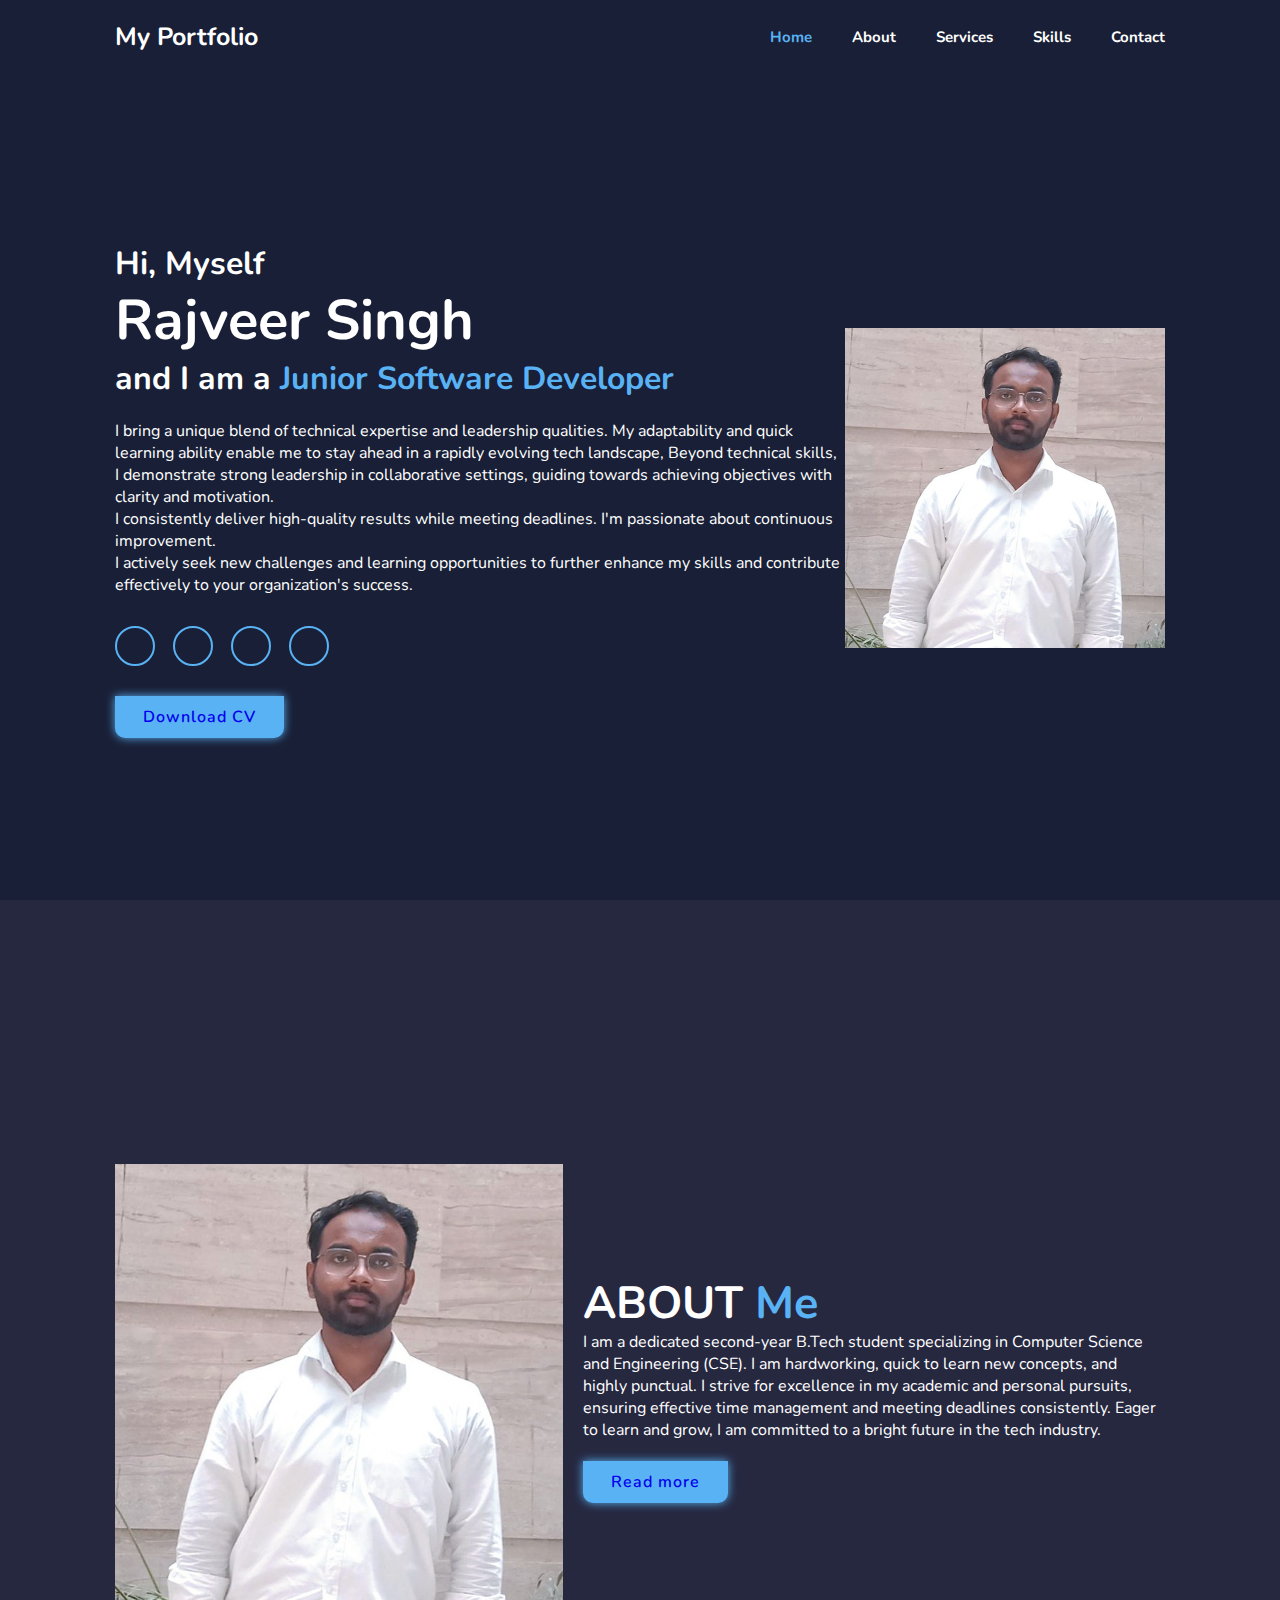
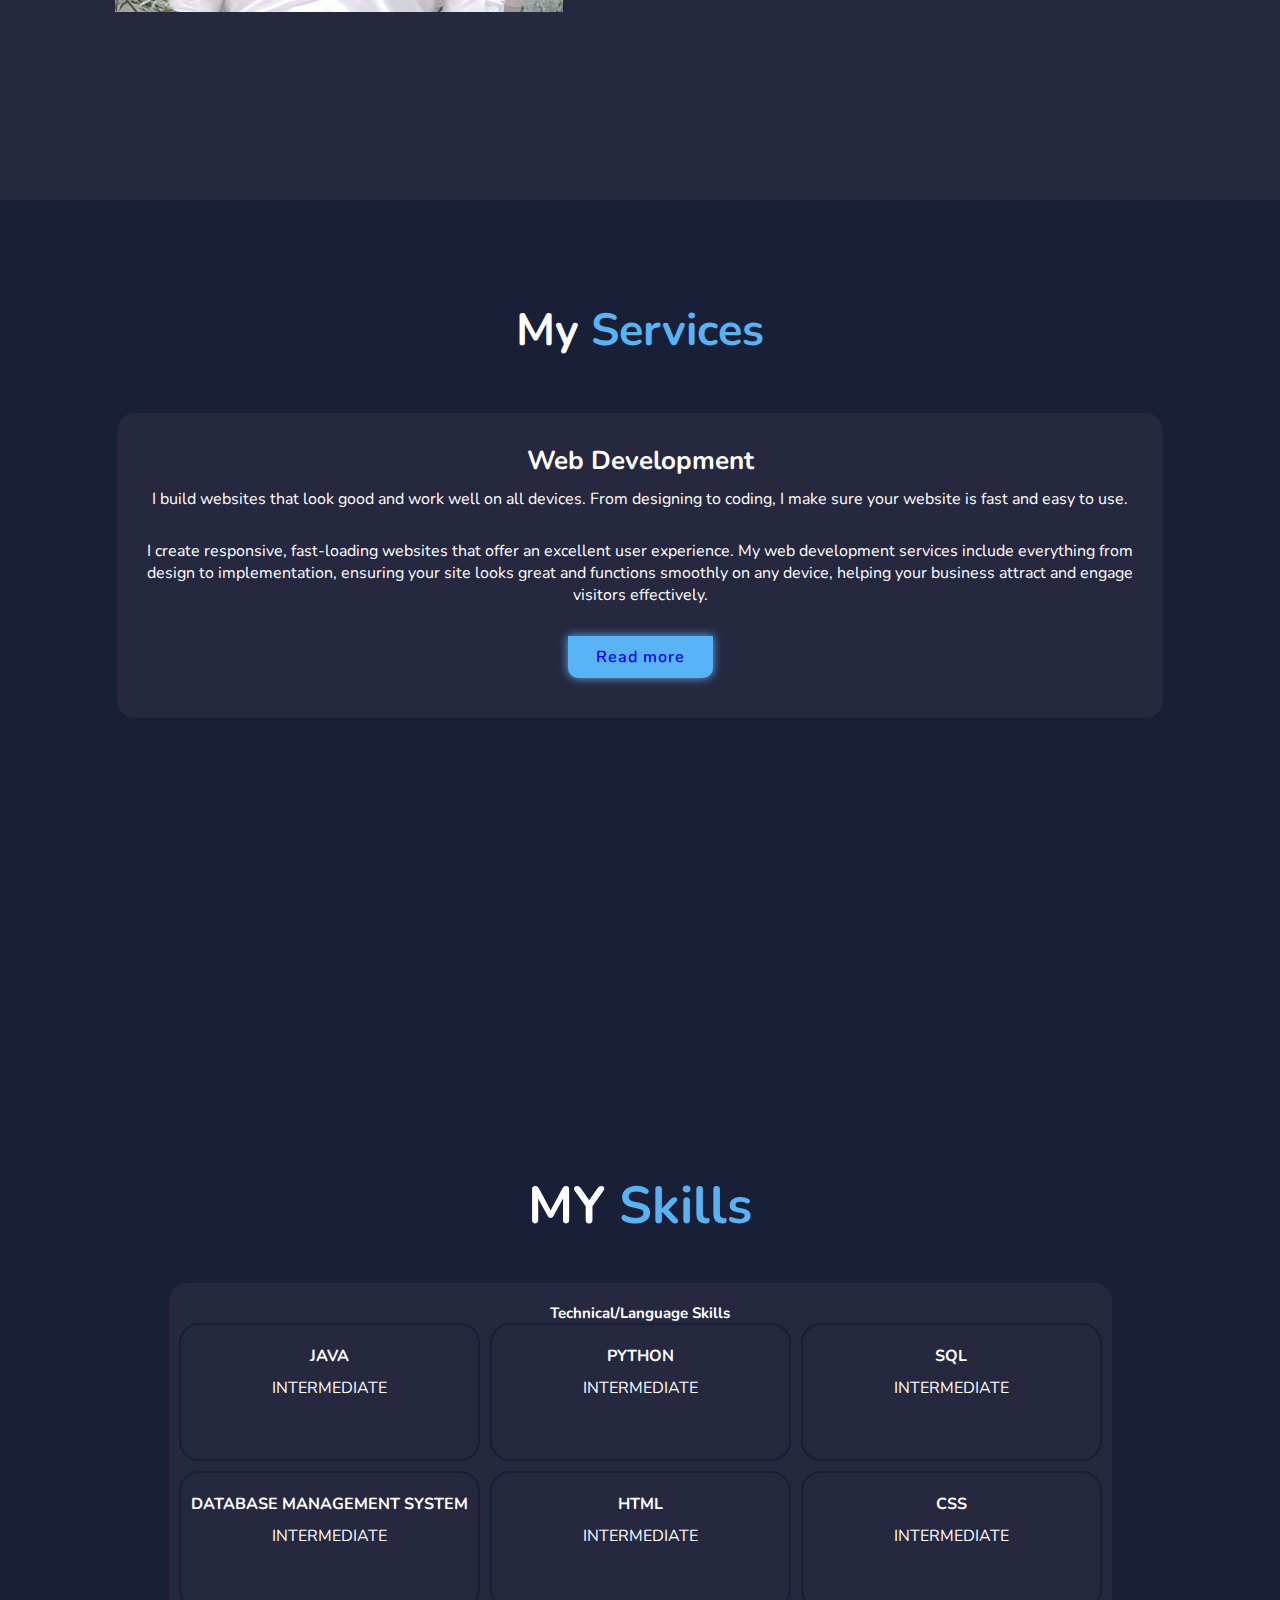
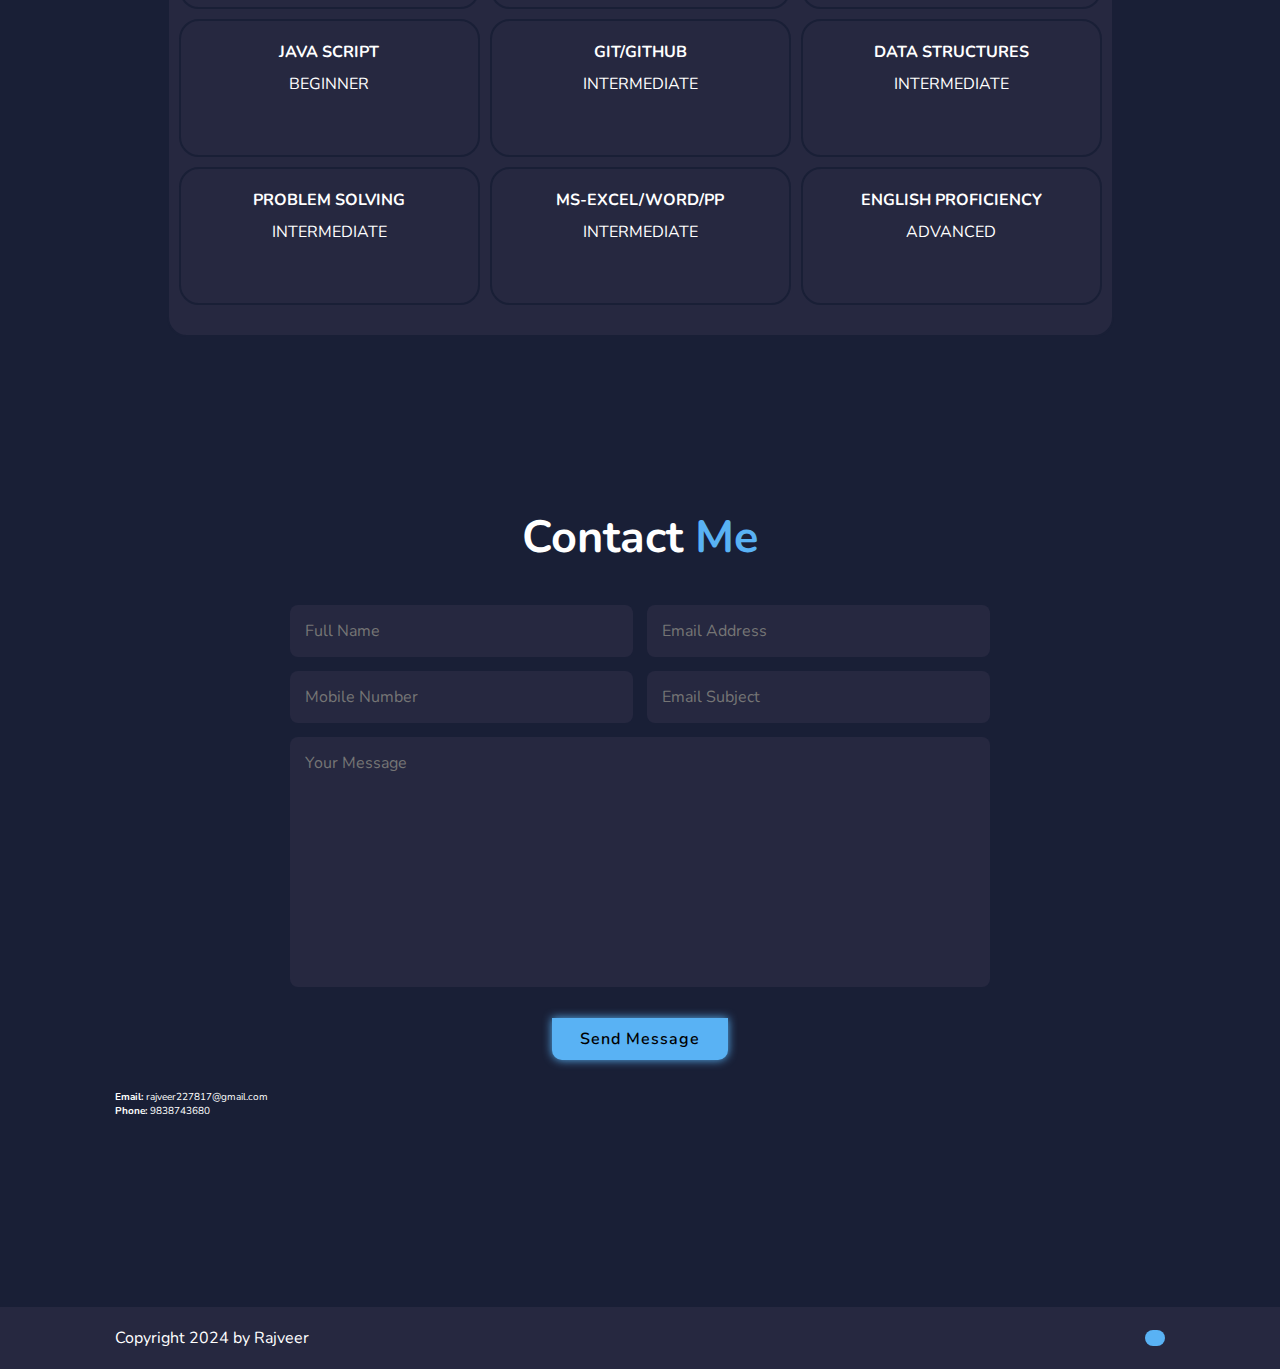
<file: repo.html>
<!DOCTYPE html>
<html lang="en">
<head>
  <meta charset="UTF-8">
  <meta name="viewport" content="width=device-width, initial-scale=1.0">
  <title>Responsive Personal Portfolio</title>
  <link rel="stylesheet" href="style.css">
  <link rel="stylesheet" href="https://cdnjs.cloudflare.com/ajax/libs/font-awesome/6.6.0/css/all.min.css" integrity="sha512-Kc323vGBEqzTmouAECnVceyQqyqdsSiqLQISBL29aUW4U/M7pSPA/gEUZQqv1cwx4OnYxTxve5UMg5GT6L4JJg==" crossorigin="anonymous" referrerpolicy="no-referrer" />
</head>
<body>
  <header class="header">
    <a href="#" class="logo">My Portfolio</a>
    <i class="fa-solid fa-bars" id="menu-icon"></i>
    <nav class="navbar">
      <a href="#home" class="active">Home</a>
      <a href="#about">About</a>
      <a href="#services">Services</a>
      <a href="#skills">Skills</a>
      <a href="#contact">Contact</a>
    </nav>
  </header>

  <section class="home" id="home">
    <div class="home-content">
      <h3>Hi, Myself</h3>
      <h1>Rajveer Singh</h1>
      <h3>and I am a <span>Junior Software Developer</span></h3>
      <div>
        <p>I bring a unique blend of technical expertise and leadership qualities. My adaptability and quick learning ability enable me to stay ahead in a rapidly evolving tech landscape, Beyond technical skills,
           I demonstrate strong leadership in collaborative settings, guiding towards achieving objectives with clarity and motivation.</p>
        <p>I consistently deliver high-quality results while meeting deadlines. I'm passionate about continuous improvement.</p>
        <p>I actively seek new challenges and learning opportunities to further enhance my skills and contribute effectively to your organization's success.</p>
      </div>
      <div class="social-media">
        <a href="#"><i class="fa-brands fa-facebook"></i></a>
        <a href="#"><i class="fa-brands fa-instagram"></i></a>
        <a href="#"><i class="fa-brands fa-twitter"></i></a>
        <a href="#"><i class="fa-brands fa-linkedin-in"></i></a>
      </div>
      <a href="Rajveer Singh CV.pdf" download="Rajveer_Singh_CV.pdf" class="btn">Download CV</a>
    </div>
    <div class="home-img">
      <img src="portfolioimg.jpg" alt="Portfolio Image">
    </div>
  </section>

  <section class="about" id="about">
    <div class="about-img">
      <img src="portfolioimg.jpg" alt="About Image">
    </div>
    <div class="about-content">
      <h2 class="heading">ABOUT <span>Me</span></h2>
      <h3></h3>
      <p>I am a dedicated second-year B.Tech student specializing in Computer Science and
        Engineering (CSE). I am hardworking, quick to learn new concepts, and highly punctual. I
        strive for excellence in my academic and personal pursuits, ensuring effective time
        management and meeting deadlines consistently. Eager to learn and grow, I am committed to
        a bright future in the tech industry.</p>
      <a href="#" class="btn">Read more</a>
    </div>
  </section>

  <section class="services" id="services">
    <h2 class="heading">My <span>Services</span></h2>
    <div class="service-container">
      <div class="service-box">
        <i class="fa-solid fa-code"></i>
        <h3>Web Development</h3>
        <p>I build websites that look good and work well on all devices. From designing to coding, 
          I make sure your website is fast and easy to use.</p>
          <p>I create responsive, fast-loading websites that offer an excellent user experience.
             My web development services include everything from design to implementation, 
             ensuring your site looks great and functions smoothly on any device, helping your business attract and engage visitors effectively.</p>

        <a href="#" class="btn">Read more</a>
      </div>
      
  </section>

  <section class="skills" id="skills">
    <h1 class="sub-title">MY <span>Skills</span></h1>
    <div class="experience-details-container">
      <div class="about-containers">
        <div class="details-container">
          <h2 class="experience-sub-title">Technical/Language Skills</h2>
          <div class="article-container">
            <div class="grid">
              <div class="details-container">
                <h3>JAVA</h3>
                <p>INTERMEDIATE</p>
              </div>
              <div class="details-container">
                <h3>PYTHON</h3>
                <p>INTERMEDIATE</p>
              </div>
              <div class="details-container">
                <h3>SQL</h3>
                <p>INTERMEDIATE</p>
              </div>
              <div class="details-container">
                <h3>DATABASE MANAGEMENT SYSTEM</h3>
                <p>INTERMEDIATE</p>
              </div>
              <div class="details-container">
                <h3>HTML</h3>
                <p>INTERMEDIATE</p>
              </div>
              <div class="details-container">
                <h3>CSS</h3>
                <p>INTERMEDIATE</p>
              </div>
              <div class="details-container">
                <h3>JAVA SCRIPT</h3>
                <p>BEGINNER</p>
              </div>
              <div class="details-container">
                <h3>GIT/GITHUB</h3>
                <p>INTERMEDIATE</p>
              </div>
              <div class="details-container">
                <h3>DATA STRUCTURES</h3>
                <p>INTERMEDIATE</p>
              </div>
              <div class="details-container">
                <h3>PROBLEM SOLVING</h3>
                <p>INTERMEDIATE</p>
              </div>
              <div class="details-container">
                <h3>MS-EXCEL/WORD/PP</h3>
                <p>INTERMEDIATE</p>
              </div>
              <div class="details-container">
                <h3>ENGLISH PROFICIENCY</h3>
                <p>ADVANCED</p>
              </div>
              
            </div>
          </div>
        </div>
      </div>
    </div>
  </section>

  <section class="contact" id="contact">
    <h2 class="heading">Contact <span>Me</span></h2>
    <form action="#">
      <div class="input-box">
        <input type="text" placeholder="Full Name">
        <input type="email" placeholder="Email Address">
      </div>
      <div class="input-box">
        <input type="number" placeholder="Mobile Number">
        <input type="text" placeholder="Email Subject">
      </div>
      <textarea name="" id="" cols="30" rows="10" placeholder="Your Message"></textarea>
      <input type="submit" value="Send Message" class="btn">
    </form>
    <div class="contact-info">
      <p><strong>Email:</strong> rajveer227817@gmail.com</p>
      <p><strong>Phone:</strong> 9838743680</p>
    </div>
  </section>

  <footer class="footer">
    <div class="footer-text">
      <p>Copyright 2024 by Rajveer</p>
    </div>
    <div class="footer-iconTop">
      <a href="#home"><i class="fa-solid fa-angle-up"></i></a>
    </div>
  </footer>
</body>
</html>
</file>
<file: style.css>
@import url('https://fonts.googleapis.com/css2?family=Nunito+Sans:ital,opsz,wght@0,6..12,200..1000;1,6..12,200..1000&family=Nunito:ital,wght@0,200..1000;1,200..1000&display=swap');

* {
    margin: 0;
    padding: 0;
    box-sizing: border-box;
    text-decoration: none;
    border: none;
    outline: none;
    scroll-behavior: smooth;
    font-family: 'Nunito', sans-serif;
}
:root {
    --bg-color: #191f36;
    --snd-bg-color: #262840;
    --text-color: #fff;
    --main-color: #59B2F4;
}
html {
    font-size: 62.5%;
    overflow-x: hidden;
}
body {
    background: var(--bg-color);
    color: var(--text-color);
}
section {
    min-height: 100vh;
    padding: 10rem 9% 2rem;
}
.header {
    position: fixed;
    top: 0;
    left: 0;
    width: 100%;
    padding: 2rem 9%;
    background: var(--bg-color);
    display: flex;
    justify-content: space-between;
    align-items: center;
    z-index: 100;
}
.logo {
    font-size: 2.5rem;
    color: var(--text-color);
    font-weight: 700;
    cursor: default;
}
.navbar {
    display: flex;
    align-items: center;
}
.navbar a {
    font-size: 1.5rem;
    color: var(--text-color);
    margin-left: 4rem;
    font-weight: 700;
}
.navbar a:hover,
.navbar a.active {
    color: var(--main-color);
}
#menu-icon {
    font-size: 3.6rem;
    color: var(--text-color);
    display: none;
    cursor: pointer;
}
.home {
    display: flex;
    justify-content: center;
    align-items: center;
    text-align: left;
}
.home-content h3 {
    font-size: 3.2rem;
    font-weight: 700;
}
.home-content h3:nth-of-type(2) {
    margin-bottom: 2rem;
}
span {
    color: var(--main-color);
}
.home-content h1 {
    font-size: 5.6rem;
    font-weight: 700;
    line-height: 1.3;
}
.home-img img {
    width: 25vw;
    animation: floatImage 4s ease-in-out infinite;
}
@keyframes floatImage {
    0% {
        transform: translateY(0);
    }
    50% {
        transform: translateY(-2.4rem);
    }
    100% {
        transform: translateY(0);
    }
}
.home-content p {
    font-size: 1.6rem;
}
.social-media a {
    display: inline-flex;
    justify-content: center;
    align-items: center;
    width: 4rem;
    height: 4rem;
    background: transparent;
    border: 0.2rem solid var(--main-color);
    border-radius: 50%;
    font-size: 2rem;
    color: var(--main-color);
    margin: 3rem 1.5rem 3rem 0;
    transition: 0.5s ease;
}
.social-media a:hover {
    background: var(--main-color);
    color: var(--snd-bg-color);
    box-shadow: 0 0 1rem var(--main-color);
}
.btn {
    display: inline-block;
    padding: 1rem 2.8rem;
    background: var(--main-color);
    border-radius: 0 0 1rem 1rem; 
    box-shadow: 0 0 1rem var(--main-color);
    font-size: 1.6rem;
    color: var (--bg-color);
    letter-spacing: 0.1rem;
    font-weight: 600;
    transition: 0.5s ease;
    cursor: pointer;
}
.btn:hover {
    box-shadow: none;
}
.about {
    display: flex;
    justify-content: center;
    align-items: center;
    gap: 2rem;
    background: var(--snd-bg-color);
}
.about-img img {
    width: 35vw;
}
.heading {
    text-align: center;
    font-size: 4.5rem;
}
.about-content h2 {
    text-align: left;
    line-height: 1.2;
}
.about-content h3 {
    font-size: 2.6rem;
}
.about-content p {
    font-size: 1.6rem;
    margin-bottom: 2rem;
}
.services h2 {
    margin-bottom: 5rem;
}
.service-container {
    display: flex;
    justify-content: center;
    align-items: center;
    flex-wrap: wrap;
    gap: 2rem;
}
.service-container .service-box {
    flex: 1 1 30rem;
    background: var(--snd-bg-color);
    padding: 3rem 2rem 4rem;
    border-radius: 2rem;
    text-align: center;
    border: 0.2rem solid var(--bg-color);
    transition: 0.5s ease;
}
.service-container .service-box:hover {
    border-color: var(--main-color);
    transform: scale(1.02);
}
.service-box i {
    font-size: 7rem;
    color: var(--main-color);
}
.service-box h3 {
    font-size: 2.6rem;
}
.service-box p {
    font-size: 1.6rem;
    margin: 1rem 0 3rem;
}

.skills {
    display: flex;
    justify-content: center;
    align-items: center;
    flex-direction: column;
    padding: 7rem;
}
.skills h1 {
    font-size: 5.2rem;
    font-weight: 700;
    text-align: center;
    margin-bottom: 4rem;
}
.skills .grid {
    display: grid;
    grid-template-columns: repeat(3, 1fr);
    grid-template-rows: repeat(3, auto);
    gap: 1rem;
}
.skills .details-container {
    background: var(--snd-bg-color);
    padding: 2rem 1rem 3rem;
    border-radius: 2rem;
    text-align: center;
    border: 0.2rem solid var(--bg-color);
    transition: 0.5s ease;
}
.skills .details-container:hover {
    border-color: var(--main-color);
    transform: scale(1.02);
}
.skills .details-container h3 {
    font-size: 1.6rem;
}
.skills .details-container p {
    font-size: 1.6rem;
    margin: 1rem 0 3rem;
}

.contact h2 {
    margin-bottom: 3rem;
}
.contact form {
    max-width: 70rem;
    margin: 1rem auto;
    text-align: center;
    margin-bottom: 3rem;
}
.contact form .input-box {
    display: flex;
    justify-content: space-between;
    flex-wrap: wrap;
}
.contact form .input-box input,
.contact form textarea {
    width: 100%;
    padding: 1.5rem;
    font-size: 1.6rem;
    color: var(--text-color);
    background: var(--snd-bg-color);
    border-radius: 0.8rem;
    margin: 0.7rem 0;
}
.contact form .input-box input {
    width: 49%;
}
.contact form textarea {
    resize: none;
}
.contact form .btn {
    margin-top: 2rem;
    cursor: pointer;
}

.footer {
    display: flex;
    justify-content: space-between;
    align-items: center;
    flex-wrap: wrap;
    padding: 2rem 9%;
    background: var(--snd-bg-color);
}
.footer-text {
    font-size: 1.6rem;
}
.footer-iconTop {
    display: inline-flex;
    justify-content: center;
    align-items: center;
    padding: 0.8rem 1rem;
    background: var(--main-color);
    border-radius: 0.8rem;
    transition: 0.5s ease;
}
.footer-iconTop a i {
    font-size: 2.4rem;
    color: var(--snd-bg-color);
}
.footer-iconTop a:hover {
    box-shadow: 0 0 1rem var(--main-color);
}

@media (max-width: 1200px) {
    html {
        font-size: 55%;
    }
}
@media (max-width: 991px) {
    .header {
        padding: 2rem 3%;
    }
    section {
        padding: 10rem 3%;
    }
    .services {
        padding: 7rem;
    }
    .contact {
        min-height: auto;
    }
    .footer {
        padding: 2rem 3%;
    }
}
@media (max-width: 768px) {
    .header {
        padding: 2rem;
    }
    .navbar {
        position: fixed;
        top: 0;
        left: -100%;
        width: 100%;
        height: 100vh;
        background: var(--bg-color);
        display: flex;
        justify-content: center;
        align-items: center;
        flex-direction: column;
        gap: 2rem;
        transition: 0.3s;
        z-index: 100;
    }
    .navbar a {
        font-size: 2.4rem;
        margin-left: 0;
        font-weight: 700;
    }
    .navbar.active {
        left: 0;
    }
    #menu-icon {
        display: block;
    }
    .home {
        flex-direction: column;
    }
    .home-img img {
        width: 50vw;
    }
    .about {
        flex-direction: column;
    }
    .about-img img {
        width: 80vw;
    }
    .skills {
        flex-direction: column;
        padding: 2rem;
    }
    .skills .grid {
        grid-template-columns: repeat(2, 1fr);
        grid-template-rows: repeat(6, auto);
    }
    .skills .details-container {
        width: 100%;
    }
}
@media (max-width: 450px) {
    html {
        font-size: 50%;
    }
    .contact form .input-box input {
        width: 100%;
    }
}
</file>
